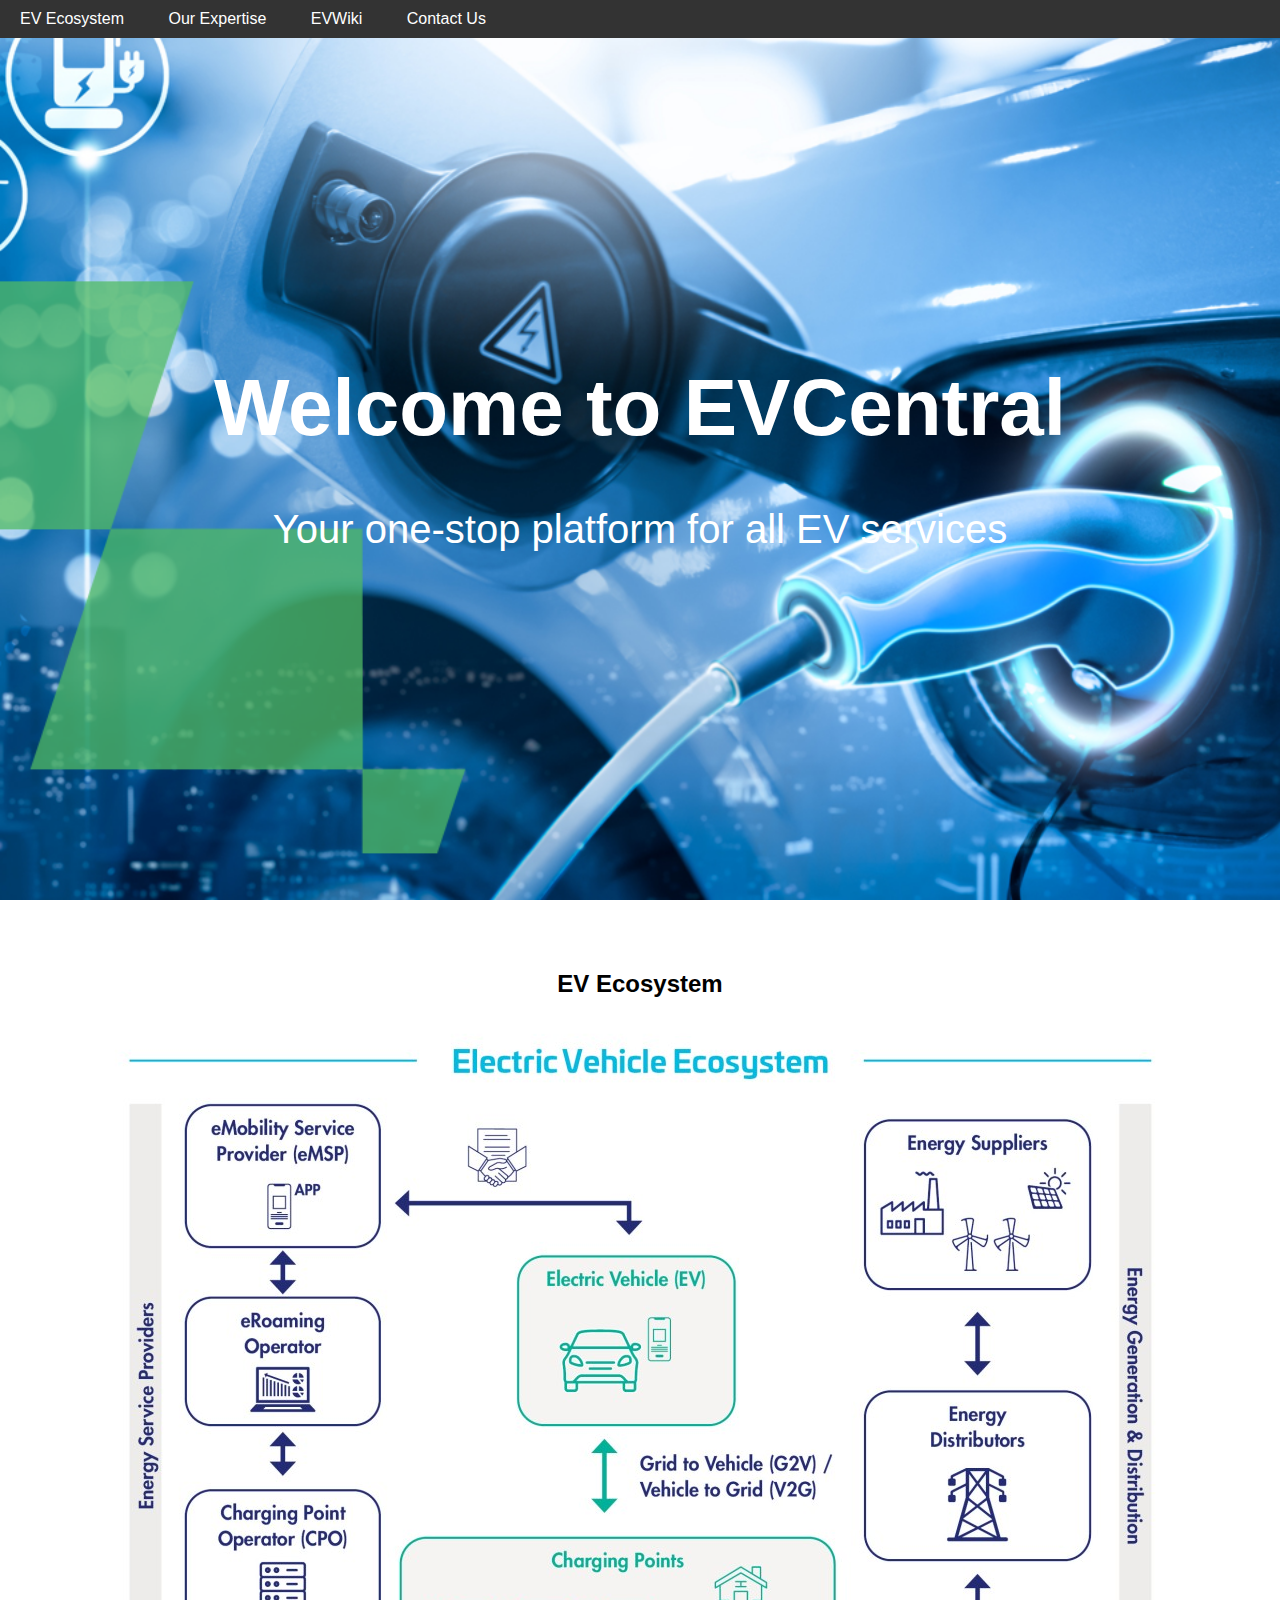
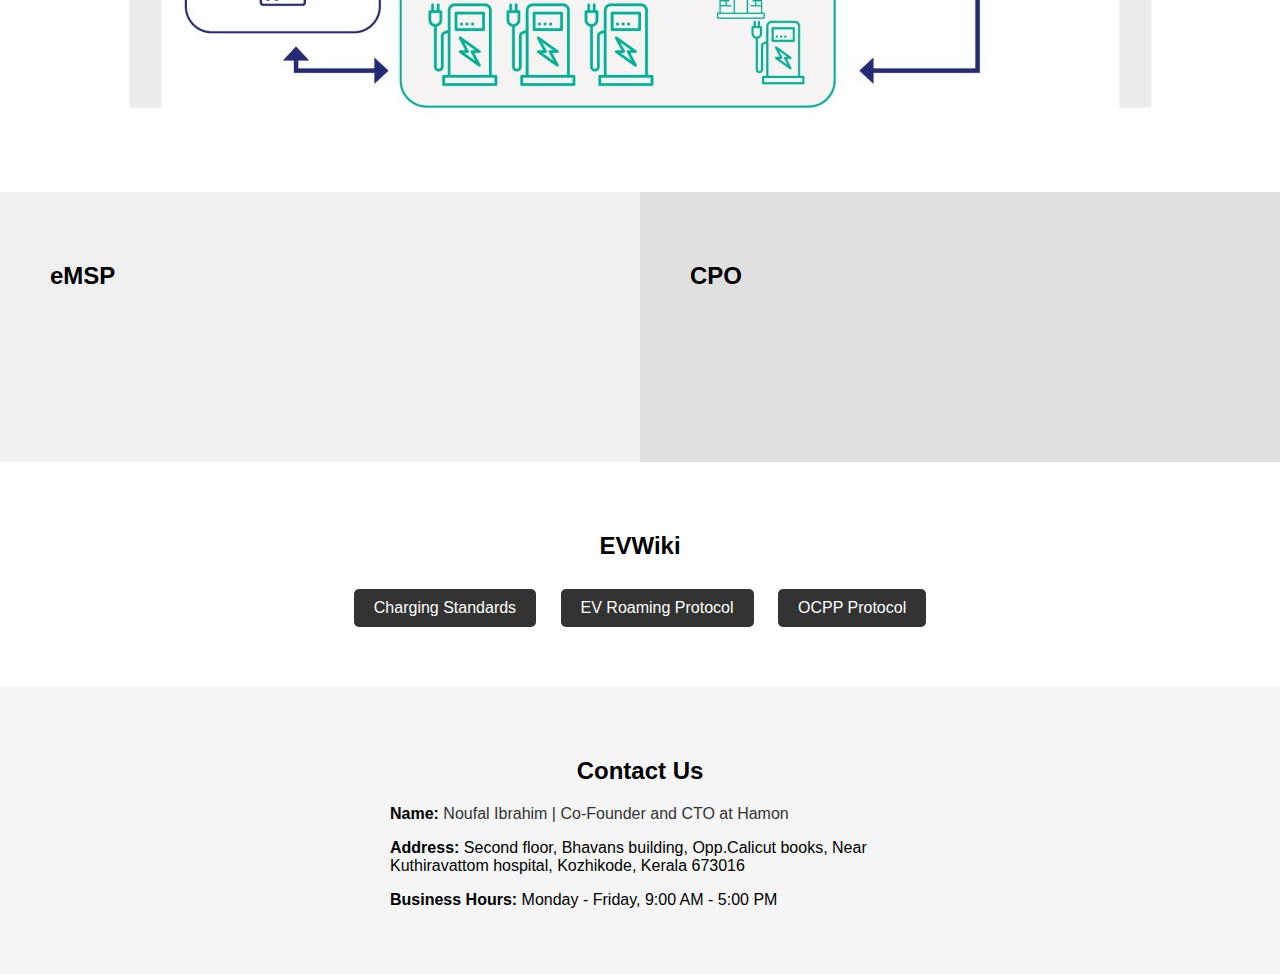
<file: index.html>
<!DOCTYPE html>
<html lang="en">
<head>
    <meta charset="UTF-8">
    <meta name="viewport" content="width=device-width, initial-scale=1.0">
    <title>EVCentral - Your Electric Vehicle Service Platform</title>
    <style>
        body, html {
            margin: 0;
            padding: 0;
            font-family: Arial, sans-serif;
        }
        .navbar {
            position: fixed;
            top: 0;
            width: 100%;
            background-color: #333;
            padding: 10px 0;
            z-index: 1000;
        }
        .navbar a {
            color: white;
            text-decoration: none;
            padding: 10px 20px;
        }
        .hero {
            height: 100vh;
            display: flex;
            align-items: center;
            justify-content: center;
            position: relative;
        }
        .hero-image {
            position: absolute;
            top: 0;
            left: 0;
            width: 100%;
            height: 100%;
            object-fit: cover;
            opacity: 0;
            transition: opacity 0.5s ease-in-out;
        }
        .hero-image.active {
            opacity: 1;
        }
        .hero-text {
            position: relative;
            color: white;
            text-align: center;
            z-index: 1;
            font-size: 250%;
        }
        .ecosystem {
            padding: 50px 0;
            text-align: center;
        }
        .ecosystem img {
            max-width: 100%;
            transition: transform 0.3s ease-in-out;
        }
        .ecosystem img:hover {
            transform: scale(1.05);
        }
        .expertise {
            display: flex;
        }
        .expertise-column {
            flex: 1;
            padding: 50px;
        }
        .expertise-column.emsp {
            background-color: #f0f0f0;
        }
        .expertise-column.cpo {
            background-color: #e0e0e0;
        }
        .expertise-point {
            opacity: 0;
            transform: translateY(20px);
            transition: opacity 0.5s ease-in-out, transform 0.5s ease-in-out;
        }
        .expertise-point.visible {
            opacity: 1;
            transform: translateY(0);
        }
        .evwiki {
            padding: 50px 0;
            text-align: center;
        }
        .evwiki-button {
            display: inline-block;
            margin: 10px;
            padding: 10px 20px;
            background-color: #333;
            color: white;
            text-decoration: none;
            border-radius: 5px;
        }
        .contact {
            padding: 50px 0;
            text-align: center;
        }
        .contact form {
            max-width: 500px;
            margin: 0 auto;
        }
        .contact input, .contact textarea {
            width: 100%;
            padding: 10px;
            margin-bottom: 10px;
        }
        .contact button {
            padding: 10px 20px;
            background-color: #333;
            color: white;
            border: none;
            cursor: pointer;
        }
        .contact {
            padding: 50px 0;
            text-align: center;
            background-color: #f5f5f5;
        }
        .contact-info {
            max-width: 500px;
            margin: 0 auto;
            text-align: left;
        }
        .contact-info p {
            margin-bottom: 15px;
        }
        .contact-info a {
            color: #333;
            text-decoration: none;
        }
        .contact-info a:hover {
            text-decoration: underline;
        }
    </style>
</head>
<body>
    <nav class="navbar">
        <a href="#ecosystem">EV Ecosystem</a>
        <a href="#expertise">Our Expertise</a>
        <a href="#evwiki">EVWiki</a>
        <a href="#contact">Contact Us</a>
    </nav>

    <section class="hero">
        <img src="placeholder_charging_station.jpg" alt="EV Charging Station" class="hero-image">
        <img src="placeholder_ev_charging.jpg" alt="EV Charging" class="hero-image">
        <img src="placeholder_us_map.jpg" alt="EV Charging Map" class="hero-image">
        <img src="placeholder_charging_stations.jpg" alt="EV Charging Stations" class="hero-image">
        <div class="hero-text">
            <h1>Welcome to EVCentral</h1>
            <p id="tagline">Your one-stop platform for all EV services</p>
        </div>
    </section>

    <section id="ecosystem" class="ecosystem">
        <h2>EV Ecosystem</h2>
        <img src="placeholder_ev_ecosystem.jpg" alt="EV Ecosystem">
    </section>

    <section id="expertise" class="expertise">
        <div class="expertise-column emsp">
            <h2>eMSP</h2>
            <div class="expertise-point">
                <p>- Charging capabilities</p>
            </div>
            <div class="expertise-point">
                <p>- Multiple CPO integrations - OCPI or otherwise</p>
            </div>
            <div class="expertise-point">
                <p>- Recommendation engine</p>
            </div>
        </div>
        <div class="expertise-column cpo">
            <h2>CPO</h2>
            <div class="expertise-point">
                <p>- OCPP integration</p>
            </div>
            <div class="expertise-point">
                <p>- Software architecture with 90%+ uptime</p>
            </div>
            <div class="expertise-point">
                <p>- OCPI CPO end</p>
            </div>
        </div>
    </section>

    <section id="evwiki" class="evwiki">
        <h2>EVWiki</h2>
        <!-- <a href="#" class="evwiki-button">EV Types</a>-->
        <a href="https://en.wikipedia.org/wiki/Charging_station" class="evwiki-button">Charging Standards</a>
        <a href="https://evroaming.org/the-ideal-ev-roaming-protocol/" class="evwiki-button">EV Roaming Protocol</a>
        <a href="https://openchargealliance.org/protocols/open-charge-point-protocol/" class="evwiki-button">OCPP Protocol</a>
    </section>

    <section id="contact" class="contact">
        <h2>Contact Us</h2>
        <div class="contact-info">
            <p><strong>Name:</strong> <a href="https://www.linkedin.com/in/noufalibrahim/">Noufal Ibrahim | Co-Founder and CTO at Hamon</a></p>
            <p><strong>Address:</strong> Second floor, Bhavans building, Opp.Calicut books, Near Kuthiravattom hospital, Kozhikode, Kerala 673016</p>
            <p><strong>Business Hours:</strong> Monday - Friday, 9:00 AM - 5:00 PM</p>
        </div>
    </section>

    <script>
        // Hero image rotation
        const heroImages = document.querySelectorAll('.hero-image');
        let currentImageIndex = 0;

        function rotateHeroImage() {
            heroImages[currentImageIndex].classList.remove('active');
            currentImageIndex = (currentImageIndex + 1) % heroImages.length;
            heroImages[currentImageIndex].classList.add('active');
        }

        setInterval(rotateHeroImage, 2000);
        heroImages[0].classList.add('active');

        // Expertise points animation
        const expertisePoints = document.querySelectorAll('.expertise-point');

        function checkExpertisePoints() {
            expertisePoints.forEach(point => {
                const rect = point.getBoundingClientRect();
                const isVisible = rect.top <= window.innerHeight && rect.bottom >= 0;
                if (isVisible) {
                    point.classList.add('visible');
                }
            });
        }

        window.addEventListener('scroll', checkExpertisePoints);
        checkExpertisePoints();

        // Dynamic tagline
        const taglines = [
            "Your one-stop platform for all EV services",
            "Empowering the future of electric mobility",
            "Connecting EV drivers with charging solutions",
            "Simplifying the EV charging experience"
        ];
        let currentTaglineIndex = 0;
        const taglineElement = document.getElementById('tagline');

        function rotateTagline() {
            currentTaglineIndex = (currentTaglineIndex + 1) % taglines.length;
            taglineElement.textContent = taglines[currentTaglineIndex];
        }

        setInterval(rotateTagline, 2000);
    </script>
</body>
</html>
</file>
